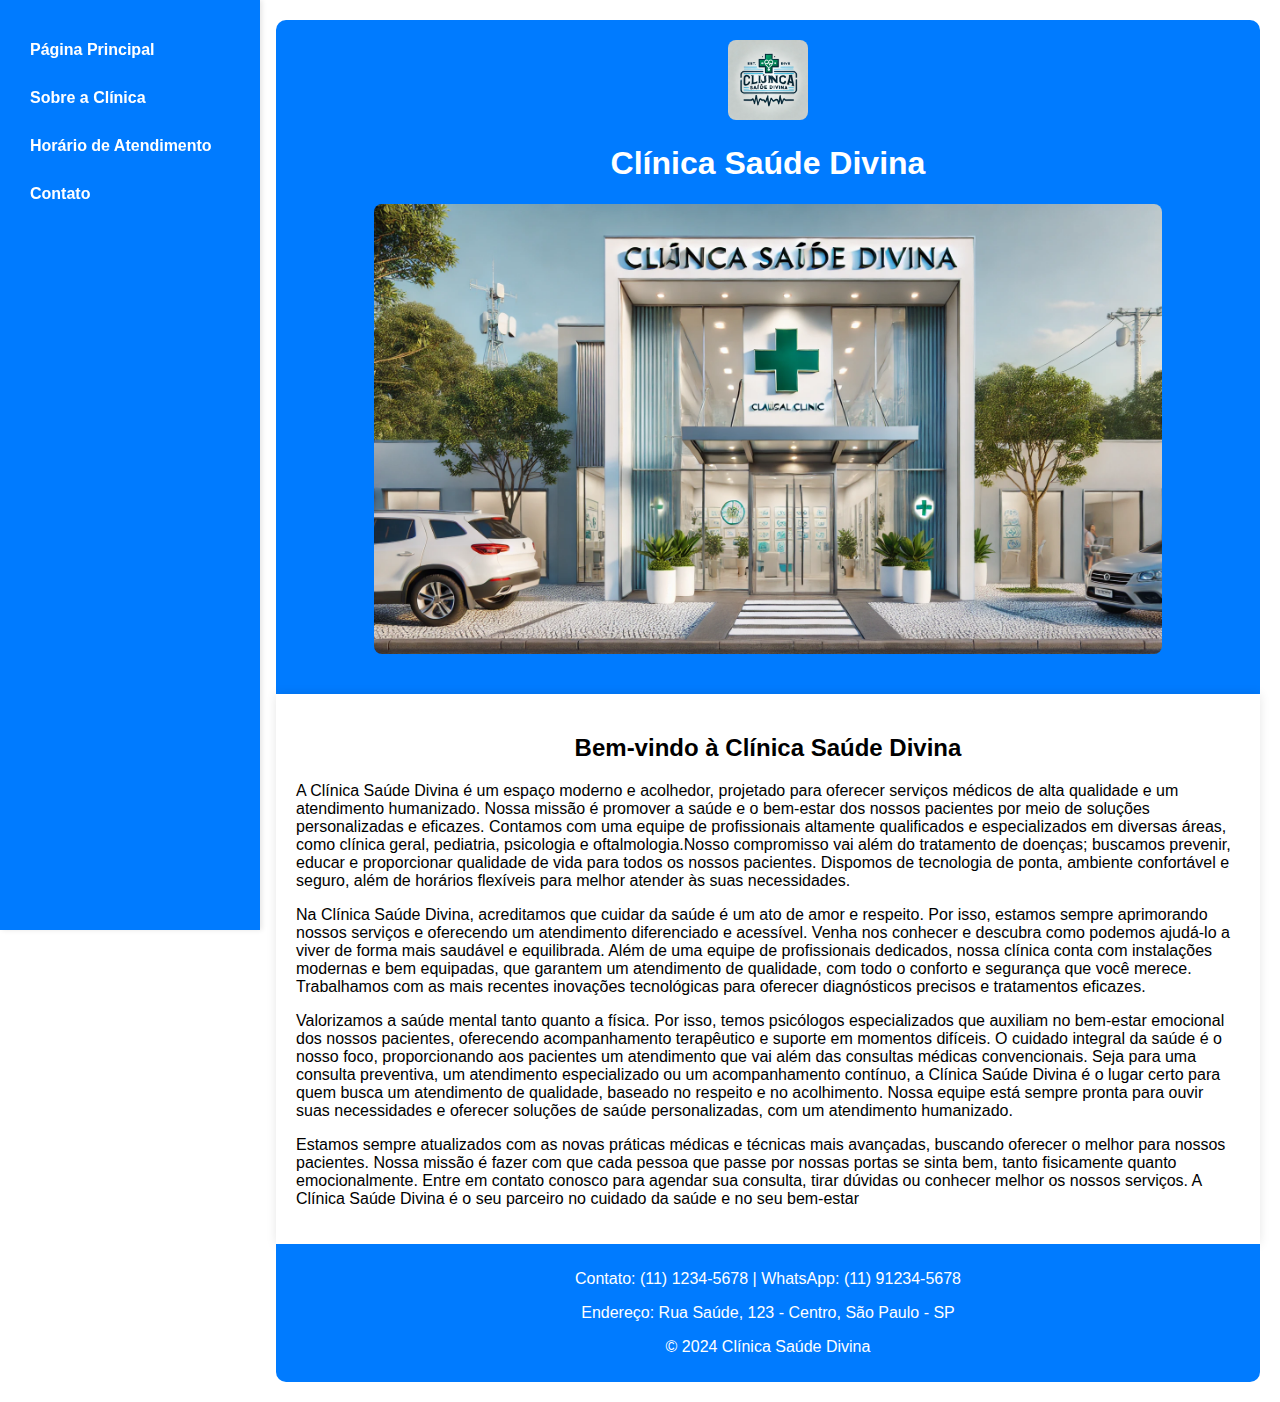
<file: index.html>
<!DOCTYPE html>
<html lang="pt-br">
<head>
    <meta charset="UTF-8">
    <meta name="viewport" content="width=device-width, initial-scale=1.0">
    <title>Clínica Saúde Divina</title>
    <link rel="stylesheet" href="/css/styles.css">
</head>
<body>
    
    <div class="wrapper">
        <!-- Menu de Navegação -->
        <nav class="menu">
            <ul>
                <li><a href="/index.html">Página Principal</a></li>
                <li><a href="/html/about.html">Sobre a Clínica</a></li>
                <li><a href="/html/hourly.html">Horário de Atendimento</a></li>
                <li><a href="/html/contact.html">Contato</a></li>
            </ul>
        </nav>

        <!-- Conteúdo Principal -->
        <main class="main">
            <!-- Cabeçalho -->
            <header class="header">

                <img class="logo" src="/img/logo.webp" alt="logo">
                <h1>Clínica Saúde Divina</h1>
                <img class="clinica" src="/img/clinica.webp" alt="Clínica Saúde Divina">

            </header>

            <!-- Conteúdo -->
            <section class="content">

                <h2>Bem-vindo à Clínica Saúde Divina</h2>

                <p>A Clínica Saúde Divina é um espaço moderno e acolhedor, projetado para oferecer serviços médicos de alta qualidade e um atendimento humanizado. Nossa missão é promover a saúde e o bem-estar dos nossos pacientes por meio de soluções personalizadas e eficazes. Contamos com uma equipe de profissionais altamente qualificados e especializados em diversas áreas, como clínica geral, pediatria, psicologia e oftalmologia.Nosso compromisso vai além do tratamento de doenças; buscamos prevenir, educar e proporcionar qualidade de vida para todos os nossos pacientes. Dispomos de tecnologia de ponta, ambiente confortável e seguro, além de horários flexíveis para melhor atender às suas necessidades.</p>
                
                <p>Na Clínica Saúde Divina, acreditamos que cuidar da saúde é um ato de amor e respeito. Por isso, estamos sempre aprimorando nossos serviços e oferecendo um atendimento diferenciado e acessível. Venha nos conhecer e descubra como podemos ajudá-lo a viver de forma mais saudável e equilibrada. Além de uma equipe de profissionais dedicados, nossa clínica conta com instalações modernas e bem equipadas, que garantem um atendimento de qualidade, com todo o conforto e segurança que você merece. Trabalhamos com as mais recentes inovações tecnológicas para oferecer diagnósticos precisos e tratamentos eficazes.</p>

                <p>Valorizamos a saúde mental tanto quanto a física. Por isso, temos psicólogos especializados que auxiliam no bem-estar emocional dos nossos pacientes, oferecendo acompanhamento terapêutico e suporte em momentos difíceis. O cuidado integral da saúde é o nosso foco, proporcionando aos pacientes um atendimento que vai além das consultas médicas convencionais. Seja para uma consulta preventiva, um atendimento especializado ou um acompanhamento contínuo, a Clínica Saúde Divina é o lugar certo para quem busca um atendimento de qualidade, baseado no respeito e no acolhimento. Nossa equipe está sempre pronta para ouvir suas necessidades e oferecer soluções de saúde personalizadas, com um atendimento humanizado.</p>
                
                <p>Estamos sempre atualizados com as novas práticas médicas e técnicas mais avançadas, buscando oferecer o melhor para nossos pacientes. Nossa missão é fazer com que cada pessoa que passe por nossas portas se sinta bem, tanto fisicamente quanto emocionalmente. Entre em contato conosco para agendar sua consulta, tirar dúvidas ou conhecer melhor os nossos serviços. A Clínica Saúde Divina é o seu parceiro no cuidado da saúde e no seu bem-estar</p>

            </section>

            <!-- Rodapé -->
            <footer class="footer">
                <p>Contato: (11) 1234-5678 | WhatsApp: (11) 91234-5678</p>
                <p>Endereço: Rua Saúde, 123 - Centro, São Paulo - SP</p>
                <p>&copy; 2024 Clínica Saúde Divina</p>
            </footer>
        </main>
    </div>
</body>
</html>
</file>
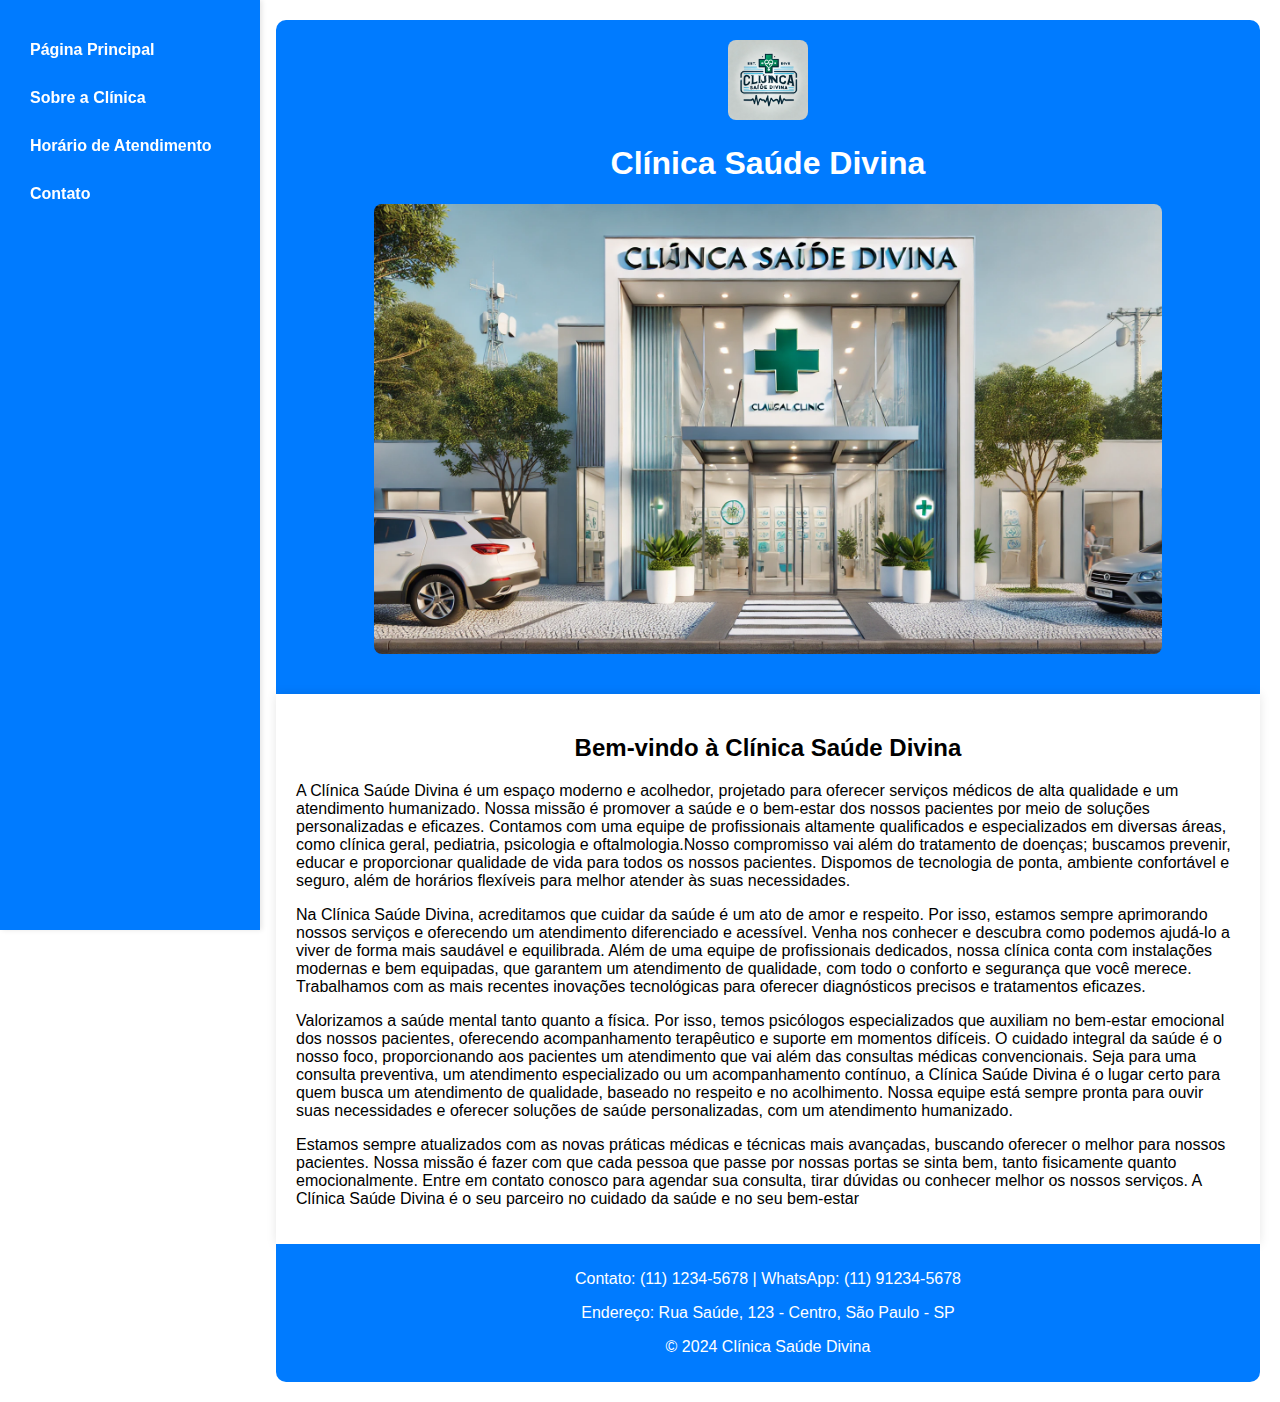
<file: html/index.html>
<!DOCTYPE html>
<html lang="pt-br">
<head>
    <meta charset="UTF-8">
    <meta name="viewport" content="width=device-width, initial-scale=1.0">
    <title>Clínica Saúde Divina</title>
    <link rel="stylesheet" href="/css/styles.css">
</head>
<body>
    
    <div class="wrapper">
        <!-- Menu de Navegação -->
        <nav class="menu">
            <ul>
                <li><a href="index.html">Página Principal</a></li>
                <li><a href="about.html">Sobre a Clínica</a></li>
                <li><a href="hourly.html">Horário de Atendimento</a></li>
                <li><a href="contact.html">Contato</a></li>
            </ul>
        </nav>

        <!-- Conteúdo Principal -->
        <main class="main">
            <!-- Cabeçalho -->
            <header class="header">

                <img class="logo" src="/img/logo.webp" alt="logo">
                <h1>Clínica Saúde Divina</h1>
                <img class="clinica" src="/img/clinica.webp" alt="Clínica Saúde Divina">

            </header>

            <!-- Conteúdo -->
            <section class="content">

                <h2>Bem-vindo à Clínica Saúde Divina</h2>

                <p>A Clínica Saúde Divina é um espaço moderno e acolhedor, projetado para oferecer serviços médicos de alta qualidade e um atendimento humanizado. Nossa missão é promover a saúde e o bem-estar dos nossos pacientes por meio de soluções personalizadas e eficazes. Contamos com uma equipe de profissionais altamente qualificados e especializados em diversas áreas, como clínica geral, pediatria, psicologia e oftalmologia.Nosso compromisso vai além do tratamento de doenças; buscamos prevenir, educar e proporcionar qualidade de vida para todos os nossos pacientes. Dispomos de tecnologia de ponta, ambiente confortável e seguro, além de horários flexíveis para melhor atender às suas necessidades.</p>
                
                <p>Na Clínica Saúde Divina, acreditamos que cuidar da saúde é um ato de amor e respeito. Por isso, estamos sempre aprimorando nossos serviços e oferecendo um atendimento diferenciado e acessível. Venha nos conhecer e descubra como podemos ajudá-lo a viver de forma mais saudável e equilibrada. Além de uma equipe de profissionais dedicados, nossa clínica conta com instalações modernas e bem equipadas, que garantem um atendimento de qualidade, com todo o conforto e segurança que você merece. Trabalhamos com as mais recentes inovações tecnológicas para oferecer diagnósticos precisos e tratamentos eficazes.</p>

                <p>Valorizamos a saúde mental tanto quanto a física. Por isso, temos psicólogos especializados que auxiliam no bem-estar emocional dos nossos pacientes, oferecendo acompanhamento terapêutico e suporte em momentos difíceis. O cuidado integral da saúde é o nosso foco, proporcionando aos pacientes um atendimento que vai além das consultas médicas convencionais. Seja para uma consulta preventiva, um atendimento especializado ou um acompanhamento contínuo, a Clínica Saúde Divina é o lugar certo para quem busca um atendimento de qualidade, baseado no respeito e no acolhimento. Nossa equipe está sempre pronta para ouvir suas necessidades e oferecer soluções de saúde personalizadas, com um atendimento humanizado.</p>
                
                <p>Estamos sempre atualizados com as novas práticas médicas e técnicas mais avançadas, buscando oferecer o melhor para nossos pacientes. Nossa missão é fazer com que cada pessoa que passe por nossas portas se sinta bem, tanto fisicamente quanto emocionalmente. Entre em contato conosco para agendar sua consulta, tirar dúvidas ou conhecer melhor os nossos serviços. A Clínica Saúde Divina é o seu parceiro no cuidado da saúde e no seu bem-estar</p>

            </section>

            <!-- Rodapé -->
            <footer class="footer">
                <p>Contato: (11) 1234-5678 | WhatsApp: (11) 91234-5678</p>
                <p>Endereço: Rua Saúde, 123 - Centro, São Paulo - SP</p>
                <p>&copy; 2024 Clínica Saúde Divina</p>
            </footer>
        </main>
    </div>
</body>
</html>
</file>
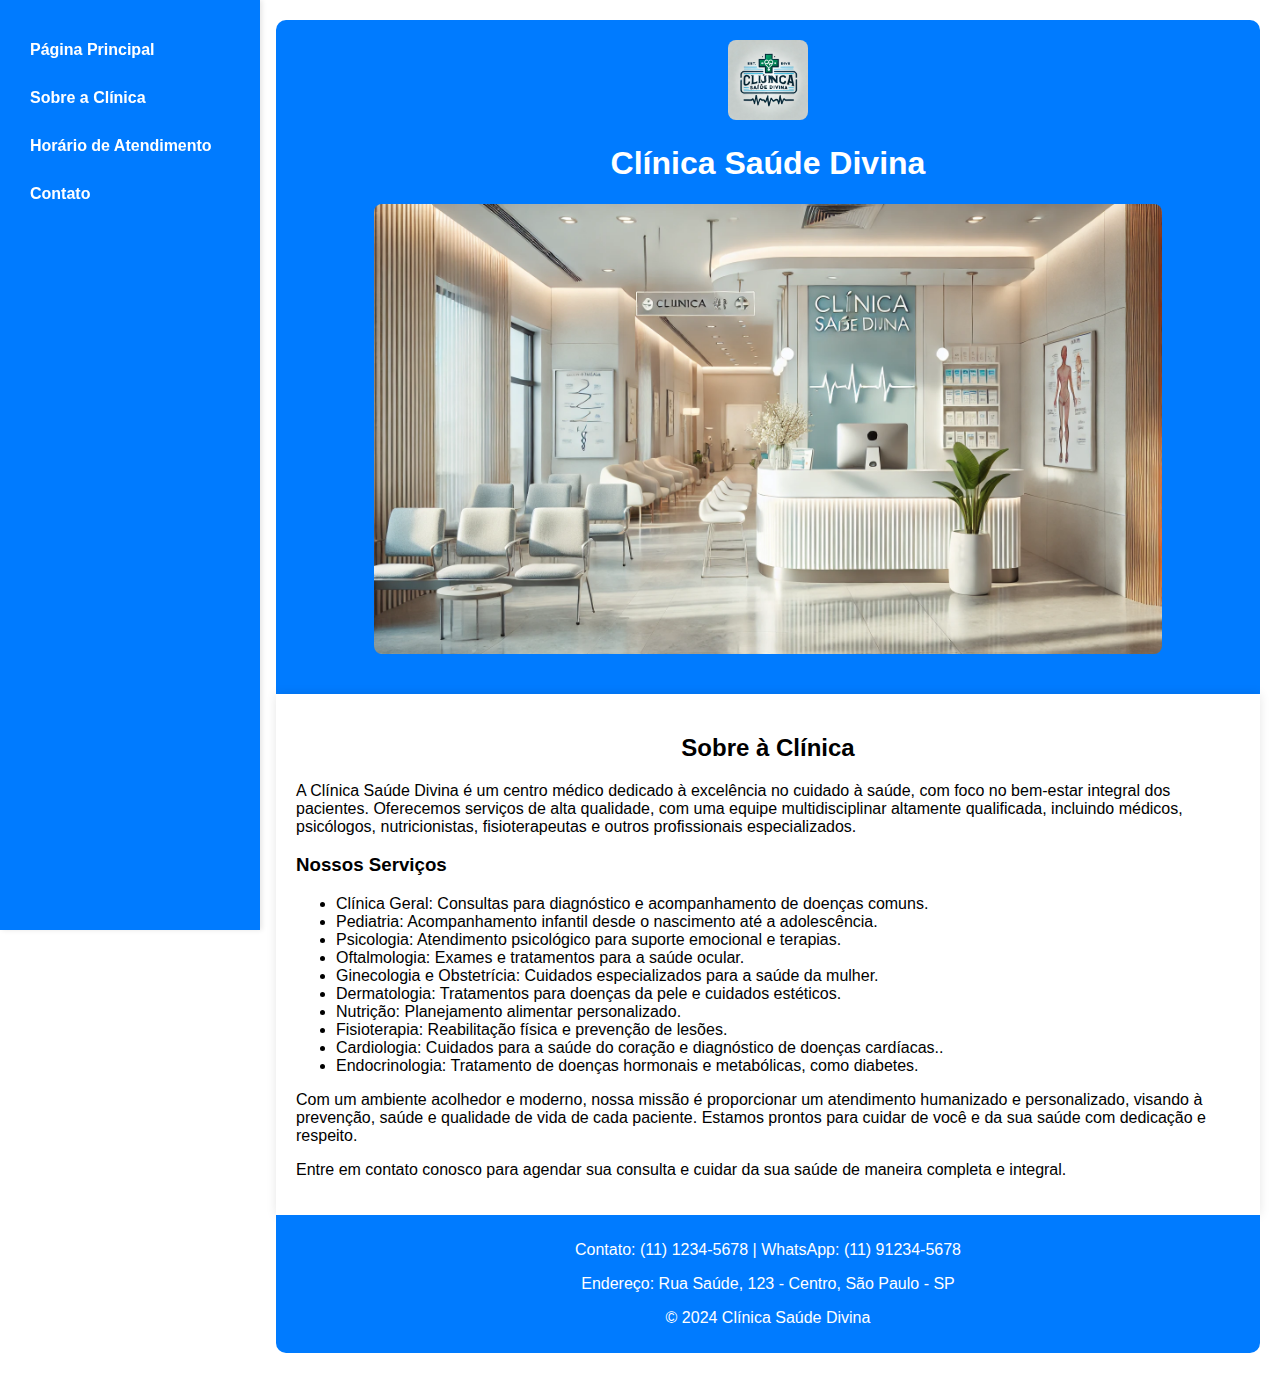
<file: html/about.html>
<!DOCTYPE html>
<html lang="pt-br">
<head>
    <meta charset="UTF-8">
    <meta name="viewport" content="width=device-width, initial-scale=1.0">
    <title>Mias sobre a clínica</title>
    <link rel="stylesheet" href="/css/styles.css">
</head>
<body>
    
    <div class="wrapper">
        <!-- Menu de Navegação -->
        <nav class="menu">
            <ul>
                <li><a href="/index.html">Página Principal</a></li>
                <li><a href="/html/about.html">Sobre a Clínica</a></li>
                <li><a href="/html/hourly.html">Horário de Atendimento</a></li>
                <li><a href="/html/contact.html">Contato</a></li>
            </ul>
        </nav>


        <!-- Conteúdo Principal -->
        <main class="main">
            <!-- Cabeçalho -->
            <header class="header">

                <img class="logo" src="/img/logo.webp" alt="logo">
                <h1>Clínica Saúde Divina</h1>
                <img class="clinica" src="/img/espaço interno .webp" alt="Clínica Saúde Divina">

            </header>

            <!-- Conteúdo -->
            <section class="content">

                <h2>Sobre à Clínica </h2>

                <p>A Clínica Saúde Divina é um centro médico dedicado à excelência no cuidado à saúde, com foco no bem-estar integral dos pacientes. Oferecemos serviços de alta qualidade, com uma equipe multidisciplinar altamente qualificada, incluindo médicos, psicólogos, nutricionistas, fisioterapeutas e outros profissionais especializados.</p>

                <h3>Nossos Serviços</h3>

                <ul>
                    <li>Clínica Geral: Consultas para diagnóstico e acompanhamento de doenças comuns.</li>
                    <li>Pediatria: Acompanhamento infantil desde o nascimento até a adolescência.</li>
                    <li> Psicologia: Atendimento psicológico para suporte emocional e terapias.</li>
                    <li>Oftalmologia: Exames e tratamentos para a saúde ocular.</li>
                    <li>Ginecologia e Obstetrícia: Cuidados especializados para a saúde da mulher.</li>
                    <li>Dermatologia: Tratamentos para doenças da pele e cuidados estéticos.</li>
                    <li>Nutrição: Planejamento alimentar personalizado.</li>
                    <li>Fisioterapia: Reabilitação física e prevenção de lesões.</li>
                    <li> Cardiologia: Cuidados para a saúde do coração e diagnóstico de doenças cardíacas..</li>
                    <li>Endocrinologia: Tratamento de doenças hormonais e metabólicas, como diabetes.</li>
                </ul>

                <p>Com um ambiente acolhedor e moderno, nossa missão é proporcionar um atendimento humanizado e personalizado, visando à prevenção, saúde e qualidade de vida de cada paciente. Estamos prontos para cuidar de você e da sua saúde com dedicação e respeito.</p> <p>Entre em contato conosco para agendar sua consulta e cuidar da sua saúde de maneira completa e integral.</p>
                
            </section>

            <!-- Rodapé -->
            <footer class="footer">
                <p>Contato: (11) 1234-5678 | WhatsApp: (11) 91234-5678</p>
                <p>Endereço: Rua Saúde, 123 - Centro, São Paulo - SP</p>
                <p>&copy; 2024 Clínica Saúde Divina</p>
            </footer>
        </main>
    </div>
</body>
</html>
</file>
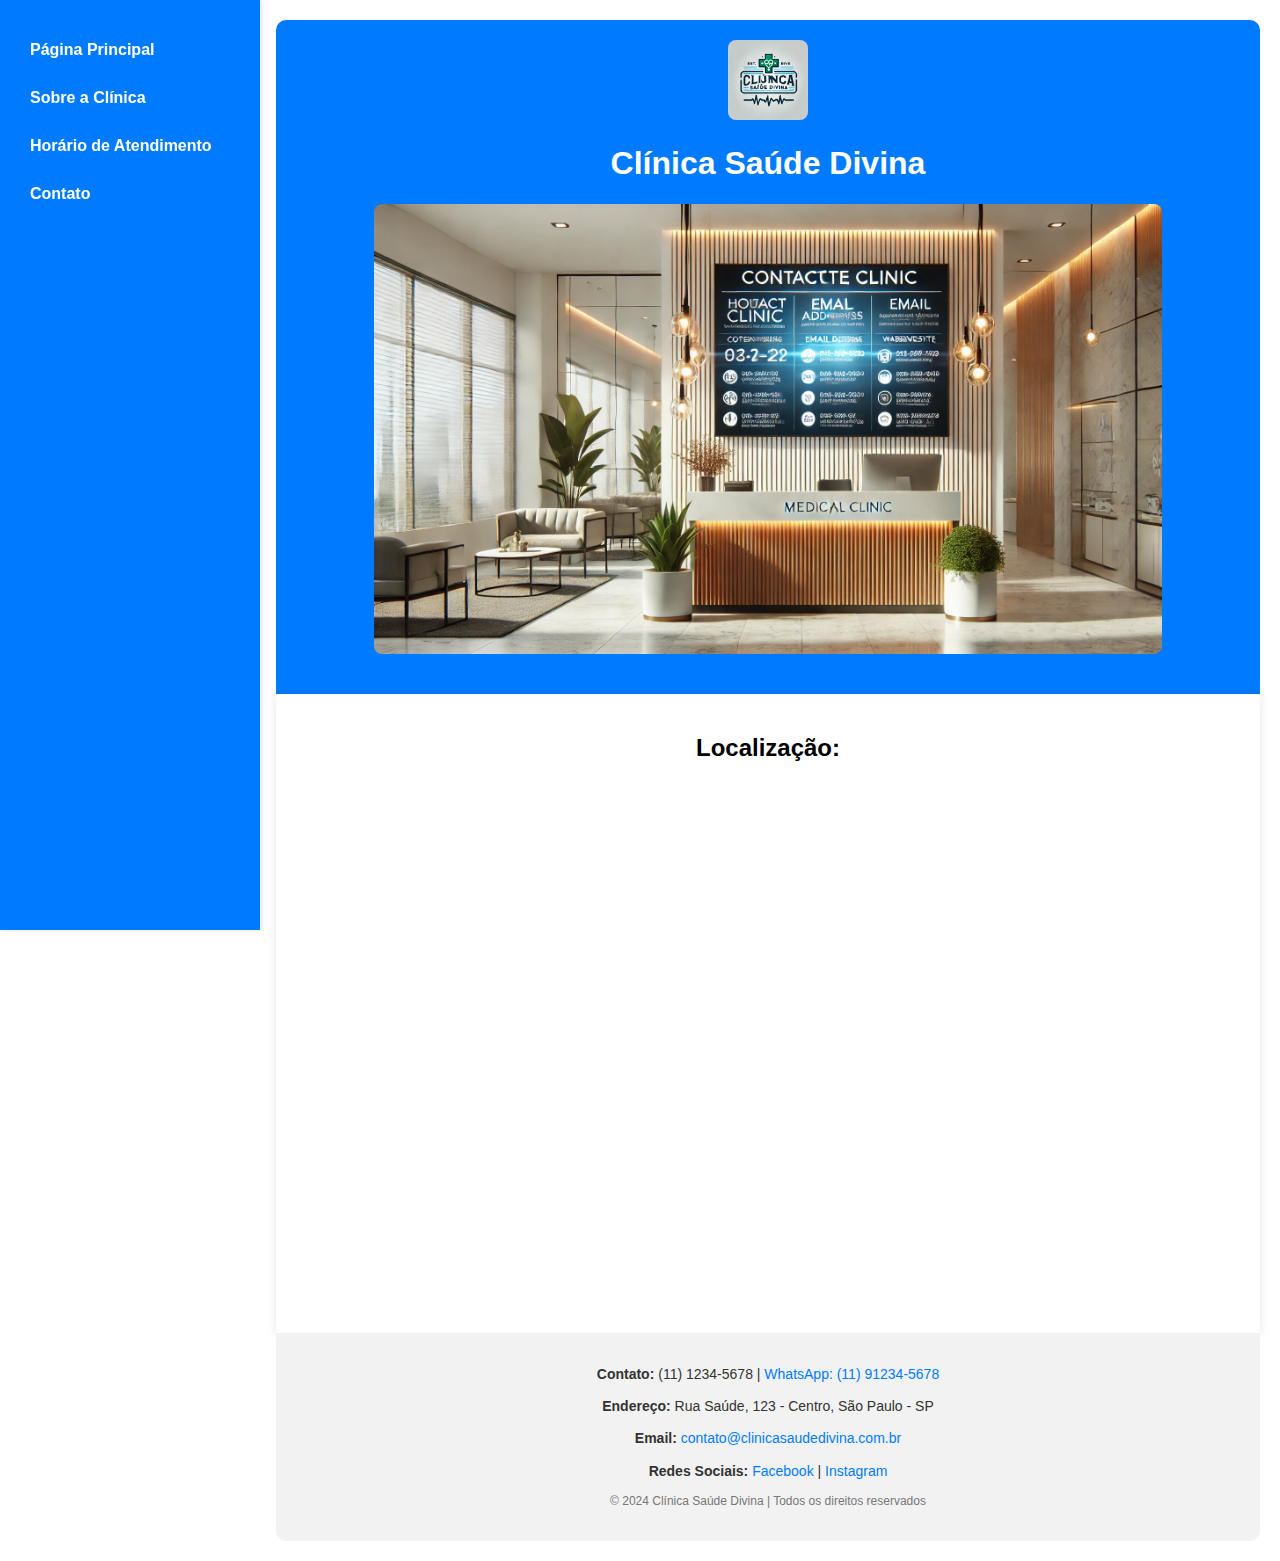
<file: html/contact.html>
<!DOCTYPE html>
<html lang="pt-br">
<head>
    <meta charset="UTF-8">
    <meta name="viewport" content="width=device-width, initial-scale=1.0">
    <title>informações de contato</title>
    <link rel="stylesheet" href="/css/contact.css">
</head>
<body>
    
    <div class="wrapper">
        <!-- Menu de Navegação -->
        <nav class="menu">
            <ul>
                <li><a href="/index.html">Página Principal</a></li>
                <li><a href="/html/about.html">Sobre a Clínica</a></li>
                <li><a href="/html/hourly.html">Horário de Atendimento</a></li>
                <li><a href="/html/contact.html">Contato</a></li>
            </ul>
        </nav>


        <!-- Conteúdo Principal -->
        <main class="main">
            <!-- Cabeçalho -->
            <header class="header">

                <img class="logo" src="/img/logo.webp" alt="logo">
                <h1>Clínica Saúde Divina</h1>
                <img class="clinica" src="/img/contato.webp" alt="Clínica Saúde Divina">

            </header>

            <!-- Conteúdo -->
            <section class="content">

                <h2>Localização:</h2>

                <div class="map-container">
                    <iframe src="https://www.google.com/maps/embed?pb=!1m18!1m12!1m3!1d3897.2948211047633!2d-38.34728062516936!3d-12.363173287899087!2m3!1f0!2f0!3f0!3m2!1i1024!2i768!4f13.1!3m3!1m2!1s0x7168d6c64e1ca0f%3A0x1865d3c3bd76934d!2sCatu%2C%20BA%2C%2048110-000!5e0!3m2!1spt-BR!2sbr!4v1735417602912!5m2!1spt-BR!2sbr" style="border:0;" allowfullscreen="" loading="lazy" referrerpolicy="no-referrer-when-downgrade"></iframe>
                </div>


            </section>

            <!-- Rodapé -->
            <footer class="footer">
                <p><strong>Contato:</strong> (11) 1234-5678 | <a href="https://wa.me/5511912345678" target="_blank">WhatsApp: (11) 91234-5678</a></p>
                <p><strong>Endereço:</strong> Rua Saúde, 123 - Centro, São Paulo - SP</p>
                <p><strong>Email:</strong> <a href="mailto:contato@clinicasaudedivina.com.br">contato@clinicasaudedivina.com.br</a></p>
                <p><strong>Redes Sociais:</strong> 
                    <a href="https://facebook.com/clinicasaudedivina" target="_blank">Facebook</a> |
                    <a href="https://instagram.com/clinicasaudedivina" target="_blank">Instagram</a>
                </p>
                <p>&copy; 2024 Clínica Saúde Divina | Todos os direitos reservados</p>
            </footer>
            
        </main>
    </div>
</body>
</html>
</file>
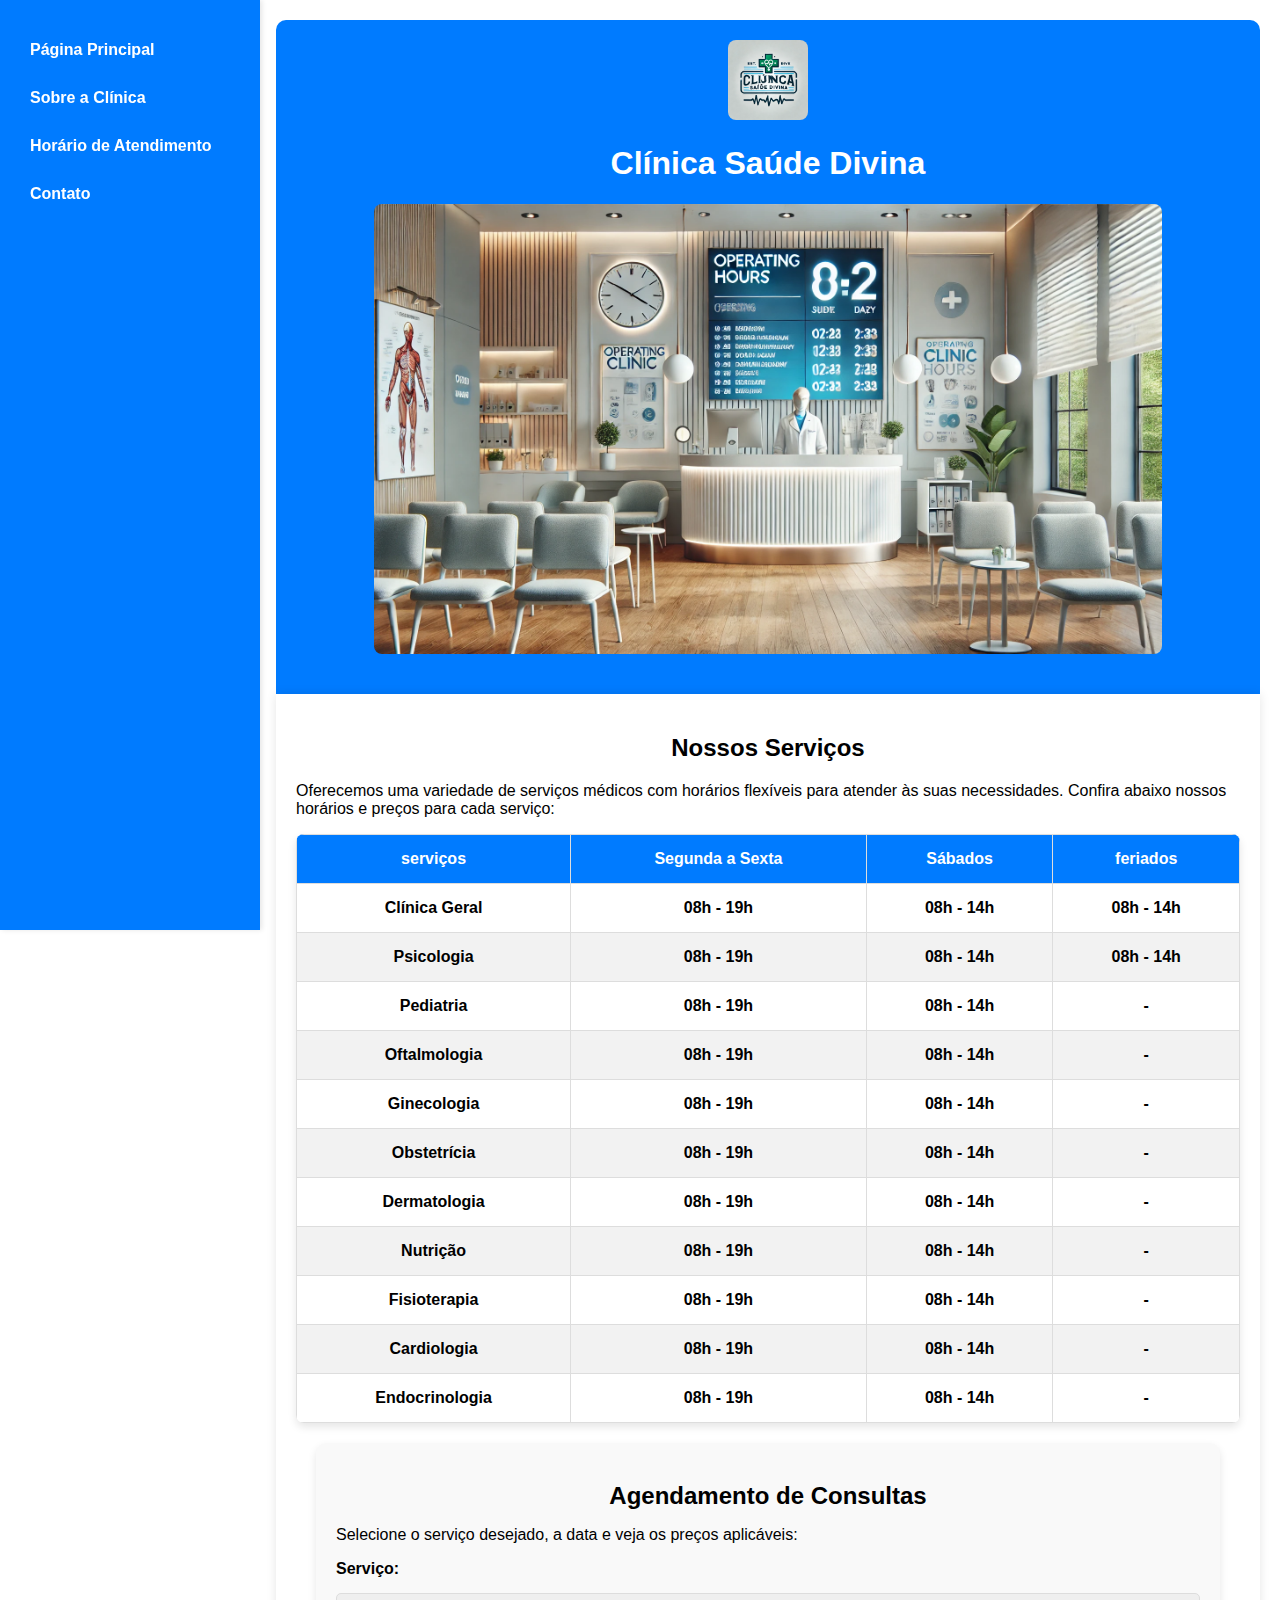
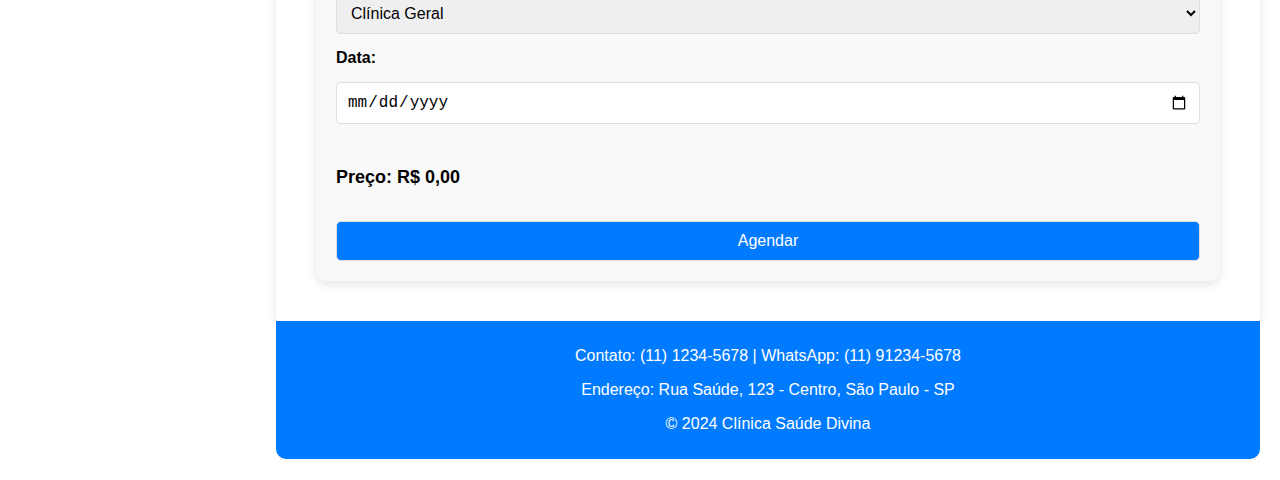
<file: html/hourly.html>
<!DOCTYPE html>
<html lang="pt-br">
<head>
    <meta charset="UTF-8">
    <meta name="viewport" content="width=device-width, initial-scale=1.0">
    <title>Agendamento</title>
    <link rel="stylesheet" href="/css/table.css">
</head>
<body>
    
    <div class="wrapper">
        <!-- Menu de Navegação -->
        <nav class="menu">
            <ul>
                <li><a href="/index.html">Página Principal</a></li>
                <li><a href="/html/about.html">Sobre a Clínica</a></li>
                <li><a href="/html/hourly.html">Horário de Atendimento</a></li>
                <li><a href="/html/contact.html">Contato</a></li>
            </ul>
        </nav>


        <!-- Conteúdo Principal -->
        <main class="main">
            <!-- Cabeçalho -->
            <header class="header">

                <img class="logo" src="/img/logo.webp" alt="logo">
                <h1>Clínica Saúde Divina</h1>
                <img class="clinica" src="/img/horario de atendimento.webp" alt="Clínica Saúde Divina">

            </header>

            <!-- Conteúdo -->
            <section class="content">

                <h2>Nossos Serviços</h2>
                <p>Oferecemos uma variedade de serviços médicos com horários flexíveis para atender às suas necessidades. Confira abaixo nossos horários e preços para cada serviço:</p>

                <table class="tableh">
                    <thead>
                        <tr>
                            <th>serviços</th>
                            <th>Segunda a Sexta</th>
                            <th>Sábados</th>
                            <th>feriados</th>
                        </tr>
                    </thead>           
                    
                    <tbody>
                        <tr>
                            <th>Clínica Geral</th>
                            <th>08h - 19h</th>
                            <th>08h - 14h</th>
                            <th>08h - 14h</th>
                        </tr>

                        <tr>
                            <th>Psicologia</th>
                            <th>08h - 19h</th>
                            <th>08h - 14h</th>
                            <th>08h - 14h</th>
                        </tr>

                        <tr>
                            <th>Pediatria</th>
                            <th>08h - 19h</th>
                            <th>08h - 14h</th>
                            <th> - </th>
                        </tr>

                        <tr>
                            <th>Oftalmologia</th>
                            <th>08h - 19h</th>
                            <th>08h - 14h</th>
                            <th> - </th>
                        </tr>

                        <tr>
                            <th>Ginecologia</th>
                            <th>08h - 19h</th>
                            <th>08h - 14h</th>
                            <th> - </th>
                        </tr>

                        <tr>
                            <th>Obstetrícia</th>
                            <th>08h - 19h</th>
                            <th>08h - 14h</th>
                            <th> - </th>
                        </tr>

                        <tr>
                            <th>Dermatologia</th>
                            <th>08h - 19h</th>
                            <th>08h - 14h</th>
                            <th> - </th>
                        </tr>

                        <tr>
                            <th>Nutrição</th>
                            <th>08h - 19h</th>
                            <th>08h - 14h</th>
                            <th> - </th>
                        </tr>

                        <tr>
                            <th>Fisioterapia</th>
                            <th>08h - 19h</th>
                            <th>08h - 14h</th>
                            <th> - </th>
                        </tr>

                        <tr>
                            <th>Cardiologia</th>
                            <th>08h - 19h</th>
                            <th>08h - 14h</th>
                            <th> - </th>
                        </tr>

                        <tr>
                            <th>Endocrinologia</th>
                            <th>08h - 19h</th>
                            <th>08h - 14h</th>
                            <th> - </th>
                        </tr>

                    </tbody>
                </table>

    
                <section class="agendamento">
                    <h2>Agendamento de Consultas</h2>
                    <p>Selecione o serviço desejado, a data e veja os preços aplicáveis:</p>
                    
                    <!-- Formulário de Agendamento -->
                    <form id="agendamentoForm">
                        <!-- Serviço -->
                        <label for="servico">Serviço:</label>
                        <select id="servico" name="servico" required>
                            <option value="clinica">Clínica Geral</option>
                            <option value="psicologia">Psicologia</option>
                            <option value="pediatria">Pediatria</option>
                            <option value="oftalmologia">Oftalmologia</option>
                            <option value="Ginecologia">Ginecologia</option>
                            <option value="Obstetrícia">Obstetrícia</option>
                            <option value="Dermatologia">Dermatologia</option>
                            <option value="Nutrição">Nutrição</option>
                            <option value="Fisioterapia">Fisioterapia</option>
                            <option value="Cardiologia">Cardiologia</option>
                            <option value="Endocrinologia">Endocrinologia</option>
                        </select>
                
                        <!-- Data -->
                        <label for="data">Data:</label>
                        <input type="date" id="data" name="data" required>
                
                        <!-- Resultado do preço -->
                        <div id="precoResultado">
                            <p>Preço: <span id="preco">R$ 0,00</span></p>
                        </div>
                
                        <!-- Botão de Agendar -->
                        <button type="submit">Agendar</button>
                    </form>
                </section>
    
            </section>

            <!-- Rodapé -->
            <footer class="footer">
                <p>Contato: (11) 1234-5678 | WhatsApp: (11) 91234-5678</p>
                <p>Endereço: Rua Saúde, 123 - Centro, São Paulo - SP</p>
                <p>&copy; 2024 Clínica Saúde Divina</p>
            </footer>
        </main>
    </div>
</body>
</html>
</file>
<file: css/styles.css>
/* CSS */
html, body {
    margin: 0;
    padding: 0;
    font-family: Arial, sans-serif;
    height: 100%;
}

.wrapper {
    display: flex;
    min-height: 100vh;
}

.menu {
    width: 18%;
    background-color: #007BFF;
    padding: 15px;
    box-shadow: 2px 0 5px rgba(0, 0, 0, 0.1);
    color: white;
    position: fixed;
    height: 100%;
    overflow-y: auto;
}

.menu ul {
    list-style: none;
    padding: 0;
}

.menu ul li {
    margin: 10px 0;
}

.menu ul li a {
    text-decoration: none;
    color: white;
    padding: 10px 15px;
    display: block;
    border-radius: 5px;
    font-weight: bold;
    transition: background-color 0.3s;
}

.menu ul li a:hover {
    background-color: #0056b3;
}

.main {
    flex-grow: 1;
    padding: 20px;
    margin-left: 20%;
}

.main h2 {
    text-align: center;
}

.header {
    text-align: center;
    background-color: #007BFF;
    color: white;
    padding: 20px 0;
    border-top-left-radius: 10px; 
    border-top-right-radius: 10px; 
}

.header-container {
    display: flex;
    align-items: center;
    justify-content: center;
    gap: 10px;
}

.logo {
    width: 80px;
    height: auto;
    border-radius: 8px;
}

.clinica {
    max-width: 80%;
    height: auto;
    display: block;
    margin: 20px auto;
    border-radius: 8px;
}

.content {
    padding: 20px;
    background-color: white;
    box-shadow: 0 0 10px rgba(0, 0, 0, 0.1);
}

.footer {
    text-align: center;
    padding: 10px;
    background-color: #007BFF;
    color: white;
    border-bottom-left-radius: 10px; 
    border-bottom-right-radius: 10px; 
}
</file>
<file: css/contact.css>
/* CSS */
html, body {
    margin: 0;
    padding: 0;
    font-family: Arial, sans-serif;
    height: 100%;
}

.wrapper {
    display: flex;
    min-height: 100vh;
}

.menu {
    width: 18%;
    background-color: #007BFF;
    padding: 15px;
    box-shadow: 2px 0 5px rgba(0, 0, 0, 0.1);
    color: white;
    position: fixed;
    height: 100%;
    overflow-y: auto;
}

.menu ul {
    list-style: none;
    padding: 0;
}

.menu ul li {
    margin: 10px 0;
}

.menu ul li a {
    text-decoration: none;
    color: white;
    padding: 10px 15px;
    display: block;
    border-radius: 5px;
    font-weight: bold;
    transition: background-color 0.3s;
}

.menu ul li a:hover {
    background-color: #0056b3;
}

.main {
    flex-grow: 1;
    padding: 20px;
    margin-left: 20%;
}

.main h2 {
    text-align: center;
}

.header {
    text-align: center;
    background-color: #007BFF;
    color: white;
    padding: 20px 0;
    border-top-left-radius: 10px; 
    border-top-right-radius: 10px; 
}

.header-container {
    display: flex;
    align-items: center;
    justify-content: center;
    gap: 10px;
}

.logo {
    width: 80px;
    height: auto;
    border-radius: 8px;
}

.clinica {
    max-width: 80%;
    height: auto;
    display: block;
    margin: 20px auto;
    border-radius: 8px;
}

.content {
    padding: 20px;
    background-color: white;
    box-shadow: 0 0 10px rgba(0, 0, 0, 0.1);
}

.footer {
    text-align: center;
    padding: 10px;
    background-color: #007BFF;
    color: white;
    border-bottom-left-radius: 10px; 
    border-bottom-right-radius: 10px; 
}

/* tabela */
table {
    width: 100%;
    border-collapse: collapse;
    box-shadow: 0 4px 8px rgba(0, 0, 0, 0.1);
    border-radius: 8px;
    overflow: hidden;
}

thead {
    background-color: #007BFF;
    color: white;
}

th, td {
    padding: 15px;
    text-align: center;
    border: 1px solid #ddd;
}
th {
    font-weight: bold;
}

tbody tr:nth-child(even) {
    background-color: #f2f2f2;
}

tbody tr:hover {
    background-color: #e6f7ff;
}
/* Responsividade */
@media (max-width: 768px) {
    th, td {
        padding: 10px;
    }
}

/* Estilo do formulário */
.agendamento {
    margin: 20px;
    padding: 20px;
    background-color: #f9f9f9;
    border-radius: 10px;
    box-shadow: 0 4px 8px rgba(0, 0, 0, 0.1);
}

.agendamento h2 {
    text-align: center;
    margin-bottom: 15px;
}

form {
    display: flex;
    flex-direction: column;
    gap: 15px;
}

label {
    font-weight: bold;
}

select, input, button {
    padding: 10px;
    font-size: 16px;
    border-radius: 5px;
    border: 1px solid #ddd;
}

button {
    background-color: #007BFF;
    color: white;
    cursor: pointer;
}

button:hover {
    background-color: #0056b3;
}

#precoResultado {
    font-size: 18px;
    font-weight: bold;
    margin-top: 10px;
}

/* Estilos para o rodapé */
.footer {
    background-color: #f2f2f2;
    color: #333;
    padding: 20px;
    text-align: center;
    font-size: 14px;
    line-height: 1.6;
}

.footer p {
    margin: 10px 0;
}

.footer strong {
    font-weight: bold;
}

.footer a {
    color: #007BFF;
    text-decoration: none;
}

.footer a:hover {
    text-decoration: underline;
}

.footer p:last-child {
    font-size: 12px;
    color: #777;
}

/* Estilo para o container do iframe */
.map-container {
    position: relative;
    padding-bottom: 56.25%; /* Proporção 16:9 */
    height: 0;
    overflow: hidden;
    max-width: 100%;
}

.map-container iframe {
    position: absolute;
    top: 0;
    left: 0;
    width: 100%;
    height: 100%;
}

iframe {
    border-radius: 8px;
}
</file>
<file: css/table.css>
/* CSS */
html, body {
    margin: 0;
    padding: 0;
    font-family: Arial, sans-serif;
    height: 100%;
}

.wrapper {
    display: flex;
    min-height: 100vh;
}

.menu {
    width: 18%;
    background-color: #007BFF;
    padding: 15px;
    box-shadow: 2px 0 5px rgba(0, 0, 0, 0.1);
    color: white;
    position: fixed;
    height: 100%;
    overflow-y: auto;
}

.menu ul {
    list-style: none;
    padding: 0;
}

.menu ul li {
    margin: 10px 0;
}

.menu ul li a {
    text-decoration: none;
    color: white;
    padding: 10px 15px;
    display: block;
    border-radius: 5px;
    font-weight: bold;
    transition: background-color 0.3s;
}

.menu ul li a:hover {
    background-color: #0056b3;
}

.main {
    flex-grow: 1;
    padding: 20px;
    margin-left: 20%;
}

.main h2 {
    text-align: center;
}

.header {
    text-align: center;
    background-color: #007BFF;
    color: white;
    padding: 20px 0;
    border-top-left-radius: 10px; 
    border-top-right-radius: 10px; 
}

.header-container {
    display: flex;
    align-items: center;
    justify-content: center;
    gap: 10px;
}

.logo {
    width: 80px;
    height: auto;
    border-radius: 8px;
}

.clinica {
    max-width: 80%;
    height: auto;
    display: block;
    margin: 20px auto;
    border-radius: 8px;
}

.content {
    padding: 20px;
    background-color: white;
    box-shadow: 0 0 10px rgba(0, 0, 0, 0.1);
}

.footer {
    text-align: center;
    padding: 10px;
    background-color: #007BFF;
    color: white;
    border-bottom-left-radius: 10px; 
    border-bottom-right-radius: 10px; 
}

/* tabela */
table {
    width: 100%;
    border-collapse: collapse;
    box-shadow: 0 4px 8px rgba(0, 0, 0, 0.1);
    border-radius: 8px;
    overflow: hidden;
}

thead {
    background-color: #007BFF;
    color: white;
}

th, td {
    padding: 15px;
    text-align: center;
    border: 1px solid #ddd;
}
th {
    font-weight: bold;
}

tbody tr:nth-child(even) {
    background-color: #f2f2f2;
}

tbody tr:hover {
    background-color: #e6f7ff;
}
/* Responsividade */
@media (max-width: 768px) {
    th, td {
        padding: 10px;
    }
}

/* Estilo do formulário */
.agendamento {
    margin: 20px;
    padding: 20px;
    background-color: #f9f9f9;
    border-radius: 10px;
    box-shadow: 0 4px 8px rgba(0, 0, 0, 0.1);
}

.agendamento h2 {
    text-align: center;
    margin-bottom: 15px;
}

form {
    display: flex;
    flex-direction: column;
    gap: 15px;
}

label {
    font-weight: bold;
}

select, input, button {
    padding: 10px;
    font-size: 16px;
    border-radius: 5px;
    border: 1px solid #ddd;
}

button {
    background-color: #007BFF;
    color: white;
    cursor: pointer;
}

button:hover {
    background-color: #0056b3;
}

#precoResultado {
    font-size: 18px;
    font-weight: bold;
    margin-top: 10px;
}
</file>
